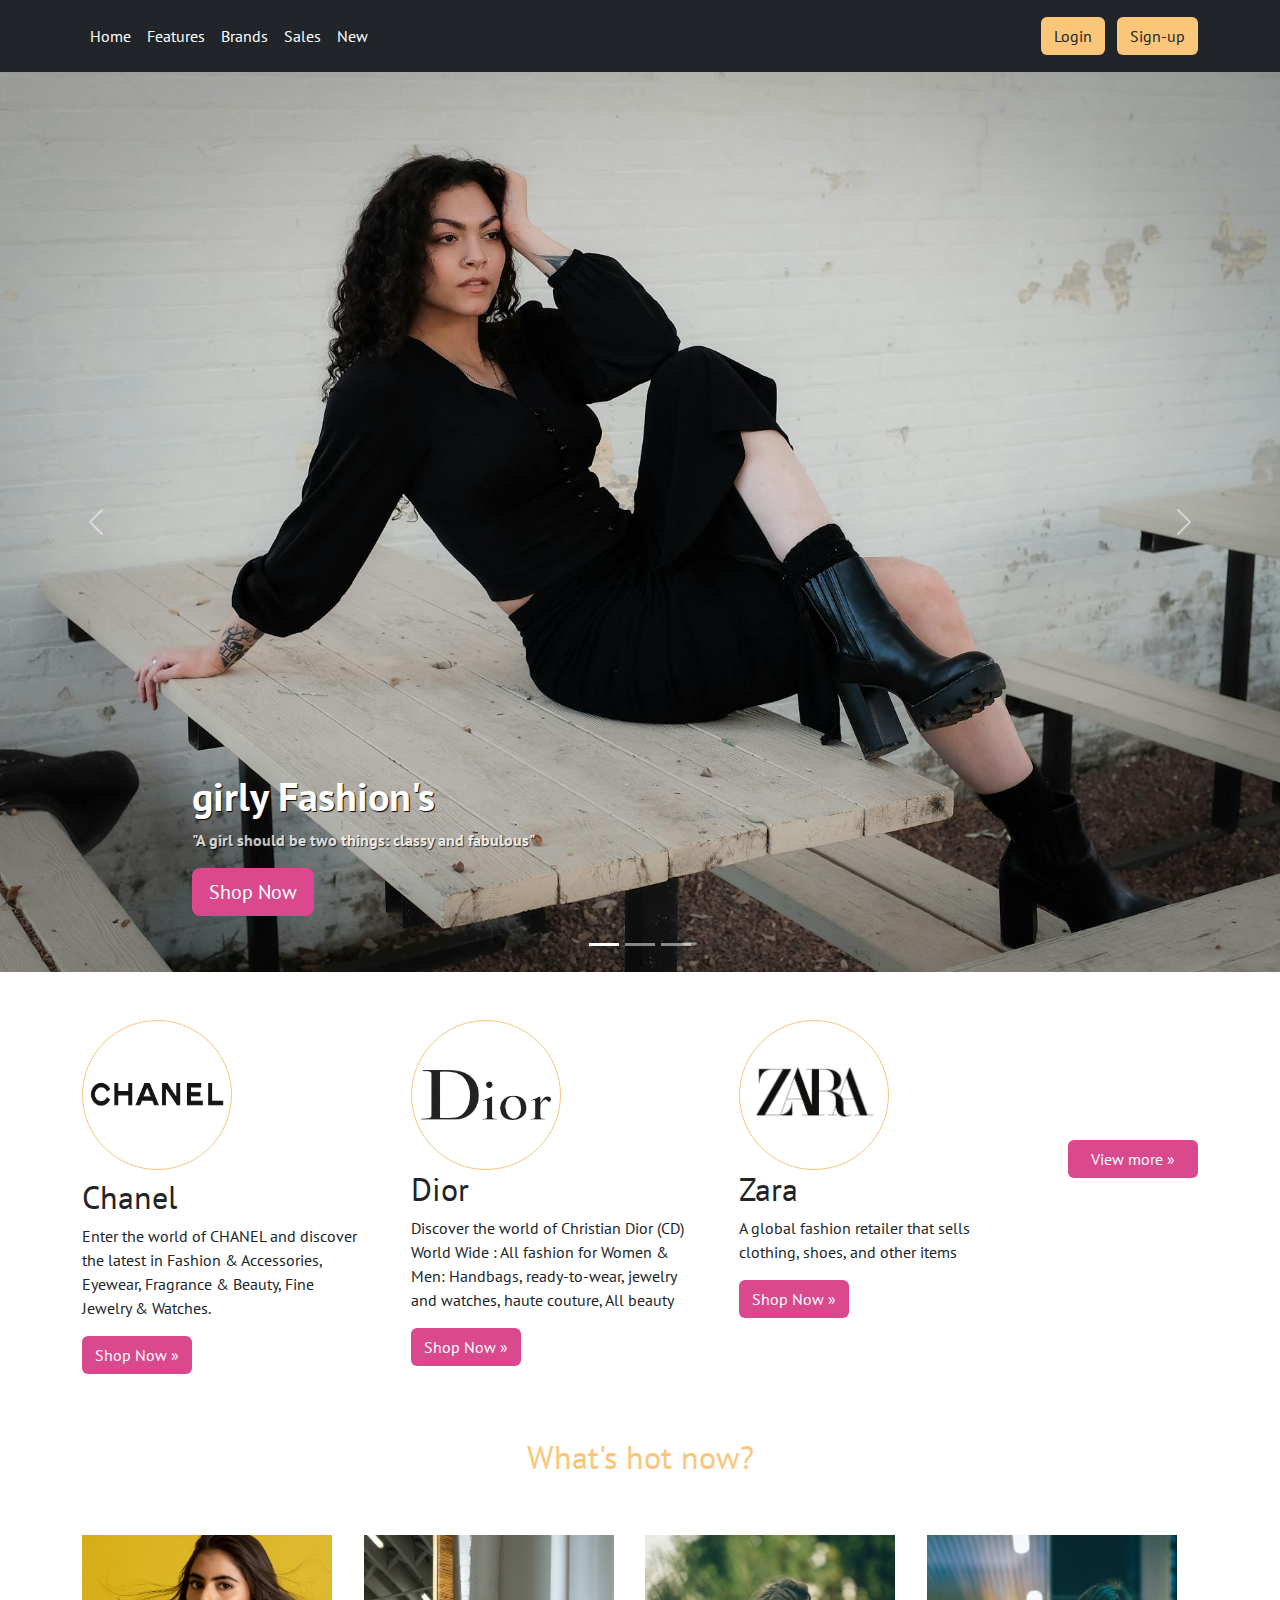
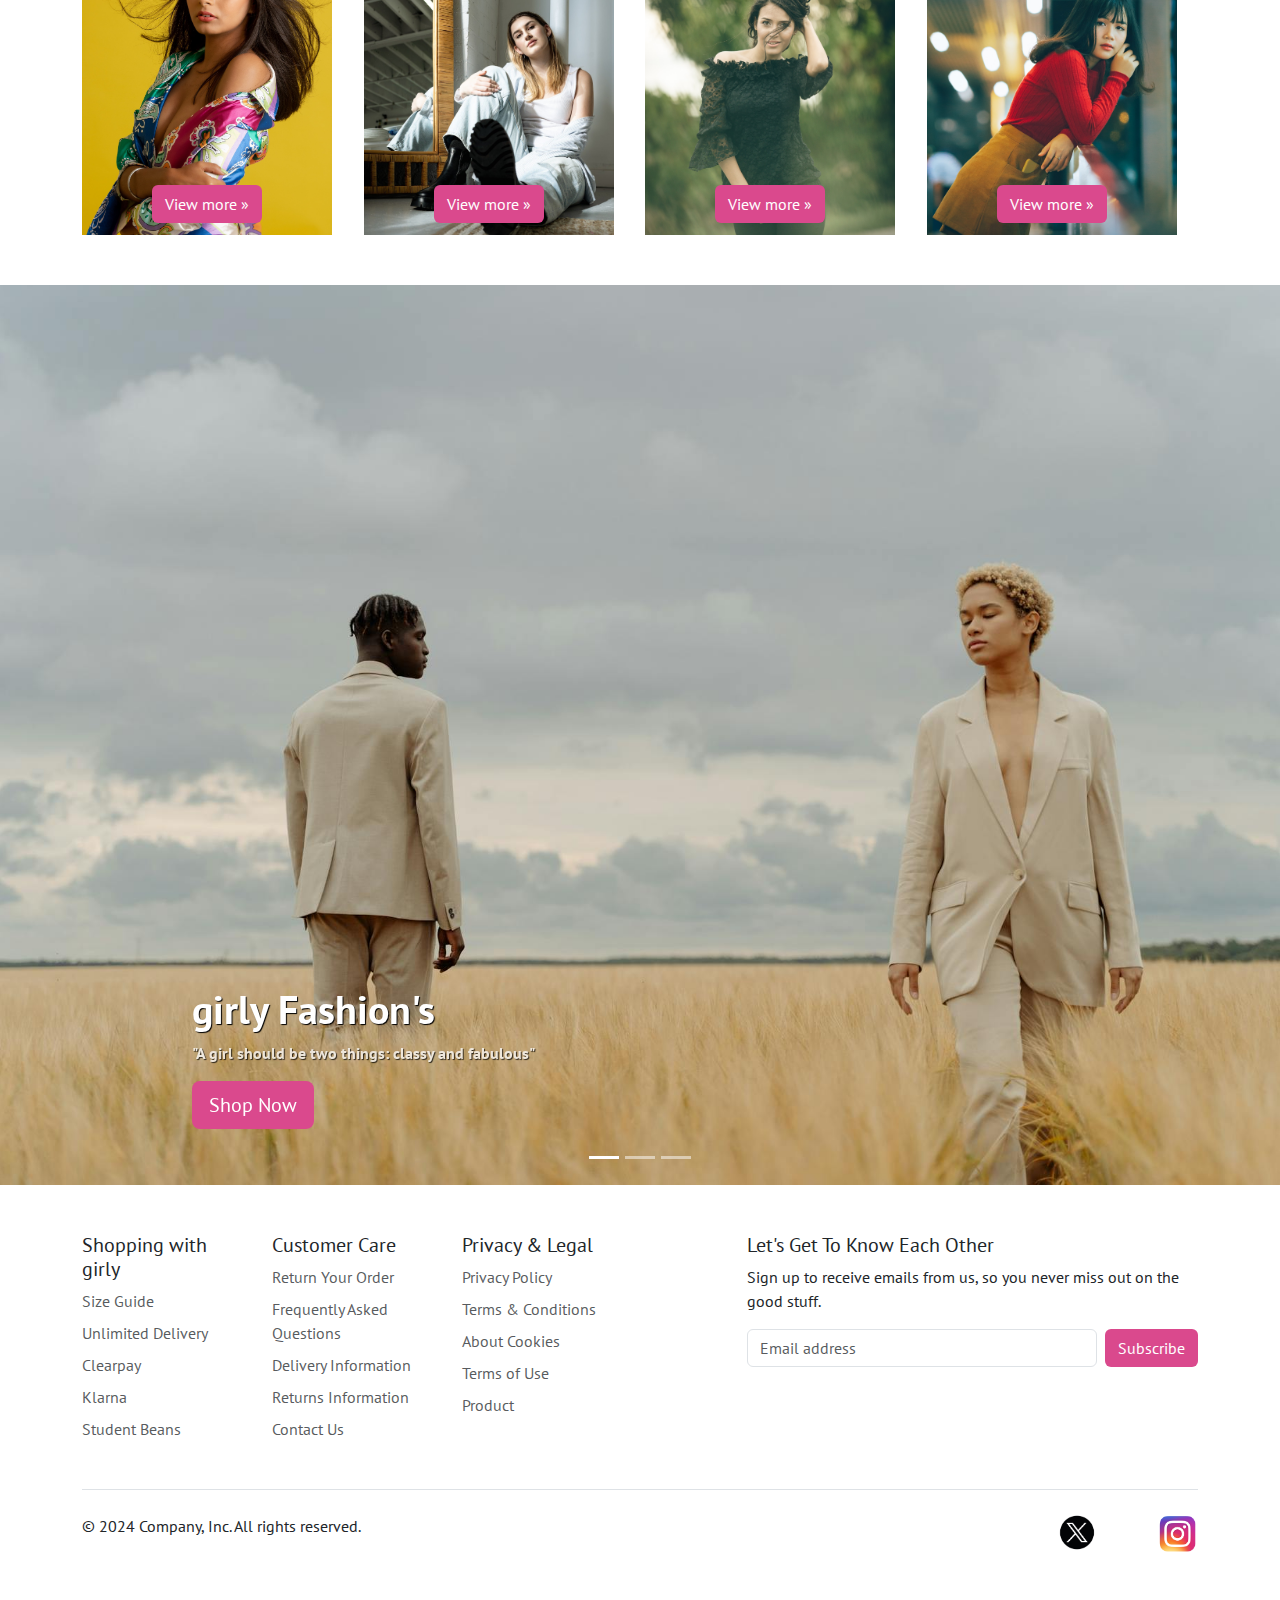
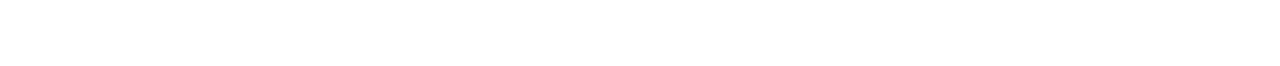
<file: index.html>
<!DOCTYPE html>
<html lang="en">
<head>
    <meta charset="UTF-8">
    <meta name="viewport" content="width=device-width, initial-scale=1.0">
    <title>girly</title>
    <link rel="preconnect" href="https://fonts.googleapis.com">
    <link rel="preconnect" href="https://fonts.gstatic.com" crossorigin>
    <link href="https://fonts.googleapis.com/css2?family=Oswald:wght@200..700&family=PT+Sans:ital,wght@0,400;0,700;1,400;1,700&family=Parkinsans:wght@300..800&display=swap" rel="stylesheet">
    <link href="https://cdn.jsdelivr.net/npm/bootstrap@5.3.3/dist/css/bootstrap.min.css" rel="stylesheet" integrity="sha384-QWTKZyjpPEjISv5WaRU9OFeRpok6YctnYmDr5pNlyT2bRjXh0JMhjY6hW+ALEwIH" crossorigin="anonymous">
    <link rel="stylesheet" href="style.css">
</head>
<body>
    <header class="p-3 text-bg-dark">
        <div class="container">
          <div class="d-flex flex-wrap align-items-center justify-content-center justify-content-lg-start">
    
            <ul class="nav col-12 col-lg-auto me-lg-auto mb-2 justify-content-center mb-md-0">
              <li><a href="#" class="nav-link px-2">Home</a></li>
              <li><a href="#" class="nav-link px-2">Features</a></li>
              <li><a href="#" class="nav-link px-2">Brands</a></li>
              <li><a href="#" class="nav-link px-2 ">Sales</a></li>
              <li><a href="#" class="nav-link px-2 ">New</a></li>
            </ul>
            <div class="text-end">
              <button type="button" class="btn sign-in-btn me-2">Login</button>
              <button type="button" class="btn sign-in-btn">Sign-up</button>
            </div>
          </div>
        </div>
      </header>
    <div id="myCarousel" class="carousel slide mb-6" data-bs-ride="carousel">
        <div class="carousel-indicators">
          <button type="button" data-bs-target="#myCarousel" data-bs-slide-to="0" class="active" aria-label="Slide 1" aria-current="true"></button>
          <button type="button" data-bs-target="#myCarousel" data-bs-slide-to="1" aria-label="Slide 2" class=""></button>
          <button type="button" data-bs-target="#myCarousel" data-bs-slide-to="2" aria-label="Slide 3" class=""></button>
        </div>
        <div class="carousel-inner">
          <div class="carousel-item active">
            <img src="./assests/images/cover-img-1.jpg" class="cover-imgs" alt="">
            <div class="container">
              <div class="carousel-caption text-start">
                <h1>girly Fashion's</h1>
                <p class="opacity-75 coverp">"A girl should be two things: classy and fabulous"</p>
                <p><a class="btn btn-lg shop-btn" href="#">Shop Now</a></p>
              </div>
            </div>
          </div>
          <div class="carousel-item">
            <img src="./assests/images/cover-img-2.jpg" class="cover-imgs" alt="">
            <div class="container">
              <div class="carousel-caption">
                <h1>Huge Discounts</h1>
                <p class="coverp">Up to 80% off discounts from Everything</p>
                <p><a class="btn btn-lg shop-btn" href="#">Sales</a></p>
              </div>
            </div>
          </div>
          <div class="carousel-item">
            <img src="./assests/images/cover-img-3.jpg" class="cover-imgs" alt="">
            <div class="container">
              <div class="carousel-caption text-end">
                <h1>Let's get shopping!</h1>
                <p class="coverp">Sign up to our website, so you can get our discounts & good stuff.</p>
                <p><a class="btn btn-lg shop-btn" href="#">Sign-Up</a></p>
              </div>
            </div>
          </div>
        </div>
        <button class="carousel-control-prev" type="button" data-bs-target="#myCarousel" data-bs-slide="prev">
          <span class="carousel-control-prev-icon" aria-hidden="true"></span>
          <span class="visually-hidden">Previous</span>
        </button>
        <button class="carousel-control-next" type="button" data-bs-target="#myCarousel" data-bs-slide="next">
          <span class="carousel-control-next-icon" aria-hidden="true"></span>
          <span class="visually-hidden">Next</span>
        </button>
      </div>
      <div class="container marketing my-5">
        <div class="row containergrid">
            <div class="trendingicons">
              <div class="logoicon">
                <img src="./assests/icons/chanel.png" width="150px" height="50px" alt="">
              </div>
              <h2 class="fw-normal mb-2 mt-2 ">Chanel</h2>
              <p class="para">Enter the world of CHANEL and discover the latest in Fashion & Accessories, Eyewear, Fragrance & Beauty, Fine Jewelry & Watches.</p>
              <p><a class="btn shop-btn" href="#">Shop Now »</a></p>
            </div><!-- /.col-lg-3 -->
            <div class="trendingicons">
                <div class="logoicon">
                    <img src="./assests/icons/dior.png" width="130px" height="50px" alt="">
                </div>
              <h2 class="fw-normal">Dior</h2>
              <p>Discover the world of Christian Dior (CD) World Wide : All fashion for Women & Men: Handbags, ready-to-wear, jewelry and watches, haute couture, All beauty</p>
              <p><a class="btn shop-btn" href="#">Shop Now »</a></p>
            </div><!-- /.col-lg-3 -->
            <div class="trendingicons">
                <div class="logoicon">
                    <img src="./assests/icons/zara.png" width="170px" height="100px" alt="">
                </div>
              <h2 class="fw-normal">Zara</h2>
              <p>A global fashion retailer that sells clothing, shoes, and other items</p>
              <p><a class="btn shop-btn" href="#">Shop Now »</a></p>
            </div><!-- /.col-lg-3 -->
            <p><a class="btn shop-btn view-more" href="#">View more »</a></p>
          </div><!-- /.col-lg-3 -->
          </div>
      <div class="container">
        <div class="hot-title"><h2>What's hot now?</h2></div>
        <div class="hotgrid">
          <div>
            <img src="./assests/images/whatshot/hot1.jpg" class="imghot" alt="">
            <p><a class="btn shop-btn view-more hot-btn" href="#">View more »</a></p>
          </div>
          <div>
            <img src="./assests/images/whatshot/hot2.jpg" class="imghot" alt="">
            <p><a class="btn shop-btn view-more hot-btn" href="#">View more »</a></p>
          </div>
          <div>
            <img src="./assests/images/whatshot/hot3.jpg" class="imghot" alt="">
            <p><a class="btn shop-btn view-more hot-btn" href="#">View more »</a></p>
          </div>
          <div>
            <img src="./assests/images/whatshot/hot4.jpg" class="imghot" alt="">
            <p><a class="btn shop-btn view-more hot-btn" href="#">View more »</a></p>
          </div>
        </div>
      </div>
      <div id="myCarousel" class="carousel slide mb-6" data-bs-ride="carousel">
        <div class="carousel-indicators">
          <button type="button" data-bs-target="#myCarousel" data-bs-slide-to="0" class="active" aria-label="Slide 1" aria-current="true"></button>
          <button type="button" data-bs-target="#myCarousel" data-bs-slide-to="1" aria-label="Slide 2" class=""></button>
          <button type="button" data-bs-target="#myCarousel" data-bs-slide-to="2" aria-label="Slide 3" class=""></button>
        </div>
        <div class="carousel-inner">
          <div class="carousel-item active">
            <img src="./assests/images/carousel2/ph1.jpg" class="cover-imgs" alt="">
            <div class="container">
              <div class="carousel-caption text-start">
                <h1>girly Fashion's</h1>
                <p class="opacity-75 coverp">"A girl should be two things: classy and fabulous"</p>
                <p><a class="btn btn-lg shop-btn" href="#">Shop Now</a></p>
              </div>
            </div>
          </div>
          <div class="carousel-item">
            <img src="./assests/images/carousel2/ph2.jpg" class="cover-imgs" alt="">
            <div class="container">
              <div class="carousel-caption">
                <h1>Huge Discounts</h1>
                <p class="coverp">Up to 80% off discounts from Everything</p>
                <p><a class="btn btn-lg shop-btn" href="#">Sales</a></p>
              </div>
            </div>
          </div>
          <div class="carousel-item">
            <img src="./assests/images/carousel2/ph3.jpg" class="cover-imgs" alt="">
            <div class="container">
              <div class="carousel-caption text-end">
                <h1>Let's get shopping!</h1>
                <p class="coverp">Sign up to our website, so you can get our discounts & good stuff.</p>
                <p><a class="btn btn-lg shop-btn" href="#">Sign-Up</a></p>
              </div>
            </div>
          </div>
        </div>
      </div>
      <div class="container">
        <footer class="py-5">
          <div class="row">
            <div class="col-6 col-md-2 mb-3">
              <h5>Shopping with girly
              </h5>
              <ul class="nav flex-column">
                <li class="nav-item mb-2"><a href="#" class="nav-link p-0 text-body-secondary">Size Guide</a></li>
                <li class="nav-item mb-2"><a href="#" class="nav-link p-0 text-body-secondary">Unlimited Delivery</a></li>
                <li class="nav-item mb-2"><a href="#" class="nav-link p-0 text-body-secondary">Clearpay</a></li>
                <li class="nav-item mb-2"><a href="#" class="nav-link p-0 text-body-secondary">Klarna</a></li>
                <li class="nav-item mb-2"><a href="#" class="nav-link p-0 text-body-secondary">Student Beans</a></li>
              </ul>
            </div>
      
            <div class="col-6 col-md-2 mb-3">
              <h5>Customer Care</h5>
              <ul class="nav flex-column">
                <li class="nav-item mb-2"><a href="#" class="nav-link p-0 text-body-secondary">Return Your Order</a></li>
                <li class="nav-item mb-2"><a href="#" class="nav-link p-0 text-body-secondary">Frequently Asked Questions</a></li>
                <li class="nav-item mb-2"><a href="#" class="nav-link p-0 text-body-secondary">Delivery Information</a></li>
                <li class="nav-item mb-2"><a href="#" class="nav-link p-0 text-body-secondary">Returns Information</a></li>
                <li class="nav-item mb-2"><a href="#" class="nav-link p-0 text-body-secondary">Contact Us</a></li>
              </ul>
            </div>
      
            <div class="col-6 col-md-2 mb-3">
              <h5>Privacy & Legal
              </h5>
              <ul class="nav flex-column">
                <li class="nav-item mb-2"><a href="#" class="nav-link p-0 text-body-secondary">Privacy Policy</a></li>
                <li class="nav-item mb-2"><a href="#" class="nav-link p-0 text-body-secondary">Terms & Conditions</a></li>
                <li class="nav-item mb-2"><a href="#" class="nav-link p-0 text-body-secondary">About Cookies</a></li>
                <li class="nav-item mb-2"><a href="#" class="nav-link p-0 text-body-secondary">Terms of Use</a></li>
                <li class="nav-item mb-2"><a href="#" class="nav-link p-0 text-body-secondary">Product</a></li>
              </ul>
            </div>
      
            <div class="col-md-5 offset-md-1 mb-3">
              <form>
                <h5>Let's Get To Know Each Other</h5>
                <p>Sign up to receive emails from us, so you never miss out on the good stuff.</p>
                <div class="d-flex flex-column flex-sm-row w-100 gap-2">
                  <label for="newsletter1" class="visually-hidden">Email address</label>
                  <input id="newsletter1" type="text" class="form-control" placeholder="Email address">
                  <button class="btn shop-btn" type="button">Subscribe</button>
                </div>
              </form>
            </div>
          </div>
      
          <div class="d-flex flex-column flex-sm-row justify-content-between py-4 my-4 border-top">
            <p>© 2024 Company, Inc. All rights reserved.</p>
            <ul class="list-unstyled d-flex">
              <li class="ms-3"><a class="link-body-emphasis" href="#"><img src="./assests/icons/x-logo.png" width="50px" alt=""></a></li>
              <li class="ms-3"><a class="link-body-emphasis" href="#"><svg class="bi" width="24" height="24"><use xlink:href="#instagram"></use></svg></a></li>
              <li class="ms-3"><a class="link-body-emphasis" href="#"><img src="./assests/icons/ig-logo.png" width="40px" alt=""></a></li>
            </ul>
          </div>
        </footer>
      </div>
    <script src="https://cdn.jsdelivr.net/npm/bootstrap@5.3.3/dist/js/bootstrap.bundle.min.js" integrity="sha384-YvpcrYf0tY3lHB60NNkmXc5s9fDVZLESaAA55NDzOxhy9GkcIdslK1eN7N6jIeHz" crossorigin="anonymous"></script>
</body>
</html>
</file>
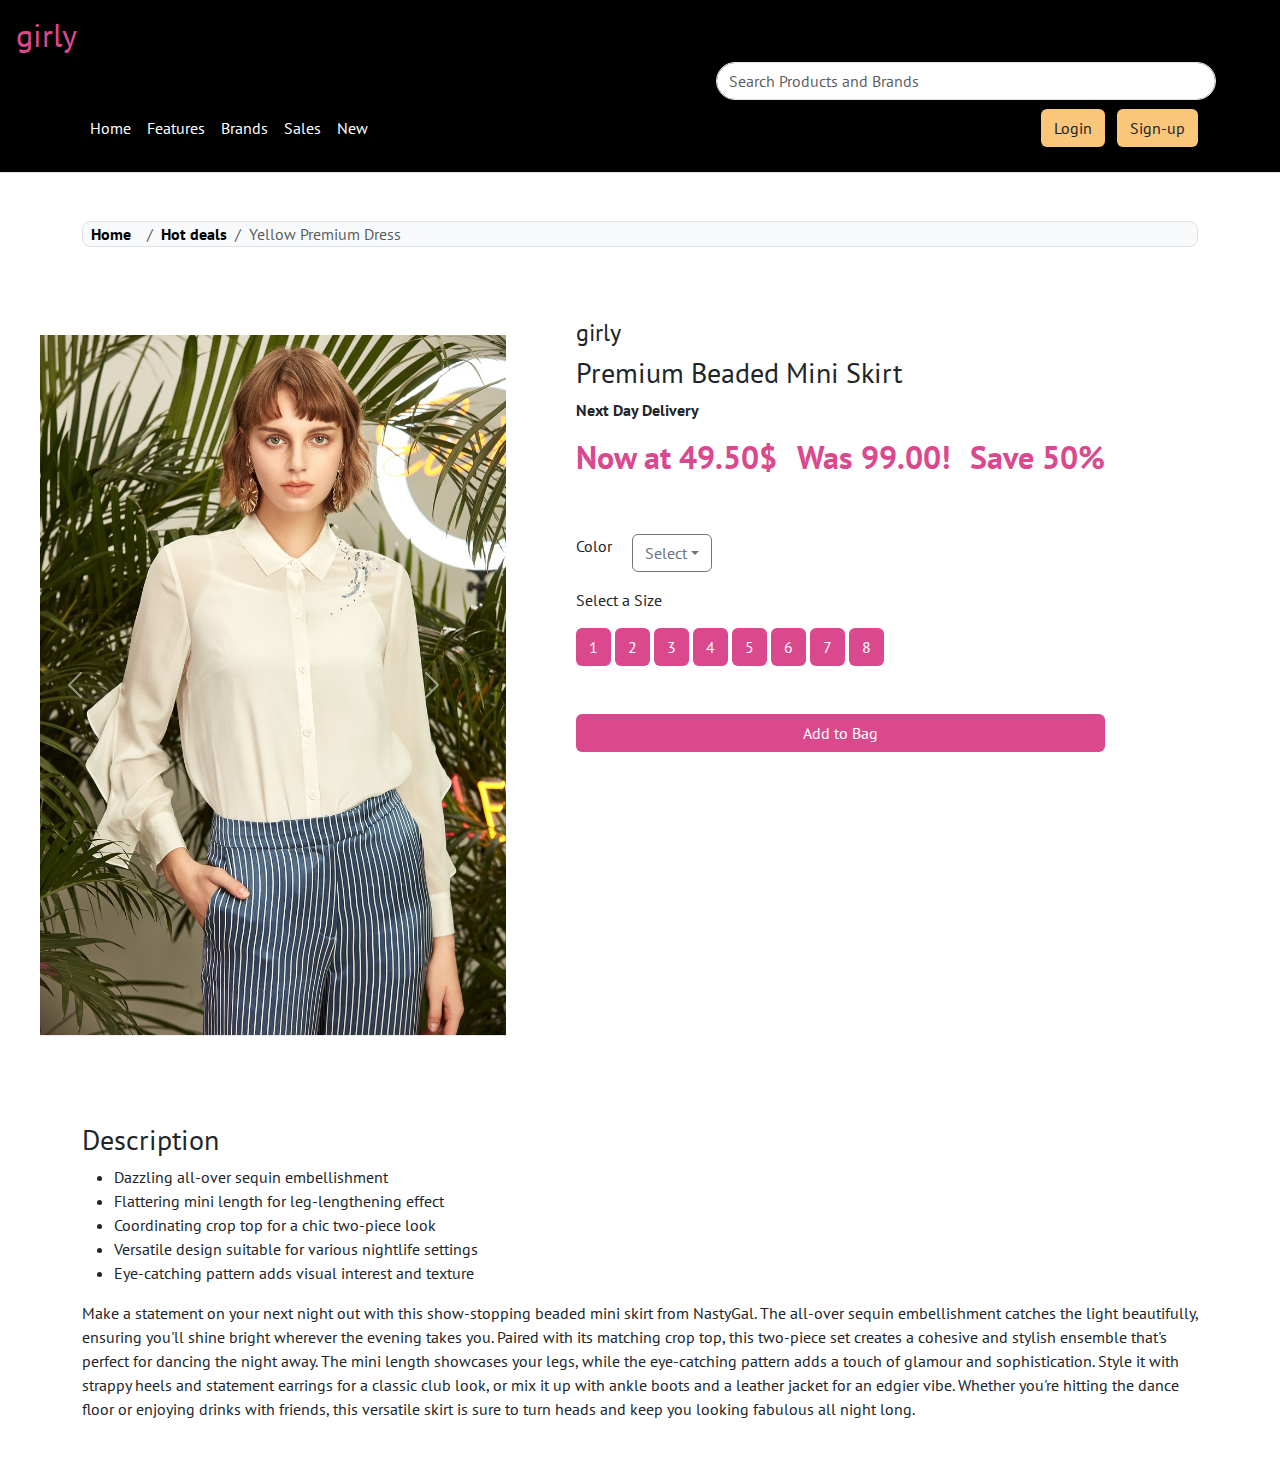
<file: more.html>
<!DOCTYPE html>
<html lang="en">
<head>
    <meta charset="UTF-8">
    <meta name="viewport" content="width=device-width, initial-scale=1.0">
    <title>View more</title>
    <link rel="preconnect" href="https://fonts.googleapis.com">
    <link rel="preconnect" href="https://fonts.gstatic.com" crossorigin>
    <link href="https://fonts.googleapis.com/css2?family=Oswald:wght@200..700&family=PT+Sans:ital,wght@0,400;0,700;1,400;1,700&family=Parkinsans:wght@300..800&display=swap" rel="stylesheet">
    <link href="https://cdn.jsdelivr.net/npm/bootstrap@5.3.3/dist/css/bootstrap.min.css" rel="stylesheet" integrity="sha384-QWTKZyjpPEjISv5WaRU9OFeRpok6YctnYmDr5pNlyT2bRjXh0JMhjY6hW+ALEwIH" crossorigin="anonymous">
    <link rel="stylesheet" href="morestyle.css">
</head>
<body>
    <header class="p-3 mb-3 border-bottom">
        <div class="container1">
          <div class="d-flex flex-wrap align-items-center justify-content-center justify-content-lg-start">
            <a href="/" class="d-flex align-items-center mb-2 mb-lg-0 link-body-emphasis text-decoration-none">
              <h2 class="title"> girly </h2>
            </a>
    
            <form class="col-8 col-lg-auto mb-3 mb-lg-0 me-lg-3  search-class " role="search">
              <input type="search" class="form-control search-bar" placeholder="Search Products and Brands" aria-label="Search">
            </form>
          </div>
        </div>
        <div class="container">
            <div class="d-flex flex-wrap align-items-center my-2  justify-content-center justify-content-lg-start all-div">
      
              <ul class="nav col-12 col-lg-auto me-lg-auto mb-2 justify-content-center mb-md-0">
                <li><a href="#" class="nav-link px-2">Home</a></li>
                <li><a href="#" class="nav-link px-2">Features</a></li>
                <li><a href="#" class="nav-link px-2">Brands</a></li>
                <li><a href="#" class="nav-link px-2 ">Sales</a></li>
                <li><a href="#" class="nav-link px-2 ">New</a></li>
              </ul>
              <div class="text-end">
                <button type="button" class="btn sign-in-btn me-2">Login</button>
                <button type="button" class="btn sign-in-btn">Sign-up</button>
              </div>
            </div>
          </div>
      </header>
      <div class="container my-5">
            <nav aria-label="breadcrumb">
            <ol class="breadcrumb breadcrumb-custom overflow-hidden text-center bg-body-tertiary border rounded-3">
                <li class="breadcrumb-item">
                <a class="link-body-emphasis fw-semibold mx-2 text-decoration-none" href="#">
                    Home
                </a>
                </li>
                <li class="breadcrumb-item">
                <a class="link-body-emphasis fw-semibold text-decoration-none" href="#">Hot deals</a>
                </li>
                <li class="breadcrumb-item active" aria-current="page">
                Yellow Premium Dress
                </li>
            </ol>
            </nav>
      </div>
      <div class="item">
        <div id="myCarousel" class="carousel slide mb-6" data-bs-ride="carousel">
          <div class="carousel-indicators">
            <button type="button" data-bs-target="#myCarousel" data-bs-slide-to="0" class="" aria-label="Slide 1"></button>
            <button type="button" data-bs-target="#myCarousel" data-bs-slide-to="1" aria-label="Slide 2" class="active" aria-current="true"></button>
            <button type="button" data-bs-target="#myCarousel" data-bs-slide-to="2" aria-label="Slide 3" class=""></button>
          </div>
          <div class="carousel-inner">
            <div class="carousel-item">
              <img src="./assests/images/view-more/main-dress/img1 (1).jpg" height="700px" alt="">
            </div>
            <div class="carousel-item active">
              <img src="./assests/images/view-more/main-dress/img1 (2).jpg" height="700px" alt="">

            </div>
            <div class="carousel-item">
              <img src="./assests/images/view-more/main-dress/img1 (3).jpg" height="700px" alt="">
            </div>
          </div>
          <button class="carousel-control-prev" type="button" data-bs-target="#myCarousel" data-bs-slide="prev">
            <span class="carousel-control-prev-icon" aria-hidden="true"></span>
            <span class="visually-hidden">Previous</span>
          </button>
          <button class="carousel-control-next" type="button" data-bs-target="#myCarousel" data-bs-slide="next">
            <span class="carousel-control-next-icon" aria-hidden="true"></span>
            <span class="visually-hidden">Next</span>
          </button>
        </div>
        <div class="description mt-4">
          <h4>girly</h4>
          <h3>Premium Beaded Mini Skirt</h3>
          <p><b>Next Day Delivery</b></p>
          <div class="price">
            <h2>Now at 49.50$</h2>
            <h2>Was 99.00!</h2>
            <h2>Save 50%</h2>
          </div>
          <div class="colors">
            <p>Color</p>
            <div class="input-group mb-3">
              <button class="btn btn-outline-secondary dropdown-toggle" type="button" data-bs-toggle="dropdown" aria-expanded="false">Select</button>
              <ul class="dropdown-menu">
                <li><a class="dropdown-item" href="#">Blue</a></li>
                <li><a class="dropdown-item" href="#">Yellow</a></li>
                <li><a class="dropdown-item" href="#">Black</a></li>
                <li><a class="dropdown-item" href="#">White</a></li>
              </ul>
            </div>
          </div>
          <div class="sizes">
            <p>Select a Size</p>
            <a class="btn shop-btn" href="#" role="button">1</a>
            <button class="btn shop-btn" type="submit">2</button>
            <a class="btn shop-btn" href="#" role="button">3</a>
            <button class="btn shop-btn" type="submit">4</button>
            <a class="btn shop-btn" href="#" role="button">5</a>
            <button class="btn shop-btn" type="submit">6</button>
            <a class="btn shop-btn" href="#" role="button">7</a>
            <button class="btn shop-btn" type="submit">8</button>
          </div>
          <div class="d-grid gap-2 mt-5">
            <button class="btn shop-btn" type="button">Add to Bag</button>
          </div>
        </div>
      </div>
      <div class="container my-5">
        <h3>Description</h3>
        <ul>
          <li>Dazzling all-over sequin embellishment</li>
          <li>Flattering mini length for leg-lengthening effect</li>
          <li>Coordinating crop top for a chic two-piece look</li>
          <li>Versatile design suitable for various nightlife settings</li>
          <li>Eye-catching pattern adds visual interest and texture</li>
        </ul>
        <p>Make a statement on your next night out with this show-stopping beaded mini skirt from NastyGal. The all-over sequin embellishment catches the light beautifully, ensuring you'll shine bright wherever the evening takes you. Paired with its matching crop top, this two-piece set creates a cohesive and stylish ensemble that's perfect for dancing the night away. The mini length showcases your legs, while the eye-catching pattern adds a touch of glamour and sophistication. Style it with strappy heels and statement earrings for a classic club look, or mix it up with ankle boots and a leather jacket for an edgier vibe. Whether you're hitting the dance floor or enjoying drinks with friends, this versatile skirt is sure to turn heads and keep you looking fabulous all night long.</p>

      </div>

      <script src="https://cdn.jsdelivr.net/npm/bootstrap@5.3.3/dist/js/bootstrap.bundle.min.js" integrity="sha384-YvpcrYf0tY3lHB60NNkmXc5s9fDVZLESaAA55NDzOxhy9GkcIdslK1eN7N6jIeHz" crossorigin="anonymous"></script>
</body>
</html>
</file>
<file: style.css>
body{
  font-family: "PT Sans", serif;
  font-weight: 400;
  font-style: normal;
}
.cover-imgs{
    width: 100%;
    height: 100vh;
    object-fit: cover;
}
.sign-in-btn{
    background-color: #FAC67A;
}
.sign-in-btn:hover{
    background-color: #DA498D;
    color: white;
    cursor: pointer;
    border: 1px solid rgb(255, 255, 255);
}
.nav-link{
    color: #ffffff;
}
.nav-link:hover{
    color: #FAC67A;
}
h1{
    color: rgb(255, 255, 255);
    text-shadow: 1px 1px 1px rgb(0, 0, 0);
    font-weight: bolder;
}
.coverp{
    color: rgb(255, 255, 255);
    text-shadow: 1px 1px 1px rgb(0, 0, 0);
    font-weight: bolder;
}
.shop-btn{
    background-color: #DA498D;
    color: white;
}
.shop-btn:hover{
    background-color: #FAC67A;
    cursor: pointer;
    color: black;
    border: 1px solid black;
}
.logoicon{
    display: flex;
    justify-content: center;
    align-items: center;
    width: 150px;
    height: 150px;
    border: 1px solid #FAC67A    ;
    border-radius: 50%;
    gap: 50px;
}
.containergrid{
    display: grid;
    grid-template-columns: 2fr 2fr 2fr 1fr;
    grid-template-rows: auto;
    gap: 20px;
}
.view-more{
    display: flex;
    justify-content: center;
    margin-top: 120px;
}
.hotgrid{
    display: grid;
    grid-template-columns: 1fr 1fr 1fr 1fr;
    grid-template-rows: auto;
    gap: 10px;
}
.hot-title{
    display: flex;
    font-size: large;
    font-weight: bold;
    justify-content: center;
    color: #FAC67A;
}
.imghot{
    display: flex;
    width: 250px;
    height: 300px;
    object-fit: cover;
    margin-bottom: 50px;
    margin-top: 50px;
}
.hot-btn{
    position: absolute;
    margin-top: -100px;
    display: flex;
    margin-left: 70px;
}
</file>
<file: morestyle.css>
.container1{
    display: flex;
}
.title{
    width: 100px;
    color: #DA498D;
}
.search-bar{
    display: flex;
    width: 500px;
    border-radius: 20px;
    margin-left: 700px;
}
body{
    font-family: "PT Sans", serif;
    font-weight: 400;
    font-style: normal;
}
.sign-in-btn{
    background-color: #FAC67A;
}
.sign-in-btn:hover{
    background-color: #DA498D;
    color: white;
    cursor: pointer;
    border: 1px solid rgb(255, 255, 255);
}
.nav-link{
    color: #ffffff;
}
.nav-link:hover{
    color: #FAC67A;
}
h1{
    color: rgb(255, 255, 255);
    text-shadow: 1px 1px 1px rgb(0, 0, 0);
    font-weight: bolder;
}
.shop-btn{
    background-color: #DA498D;
    color: white;
}
.shop-btn:hover{
    background-color: #FAC67A;
    cursor: pointer;
    color: black;
    border: 1px solid black;
}
header{
    background-color: black;
}
.img2{
    width: 10%;
}
.carousel{
    width: 45%;
}
.carousel-item{
    margin: 40px;
}
.carousel-control-prev{
    width: 150px;
}
.carousel-control-next{
    width: 50%;
}
.item{
    display: flex;
}
.price{
    display: flex;
    font-weight: bolder;
    gap: 20px;
    color: #DA498D;
}
.price h2{
    font-weight: bolder;
}
.colors{
    margin-top: 50px;
    display: flex;
    gap: 20px;
}
</file>
